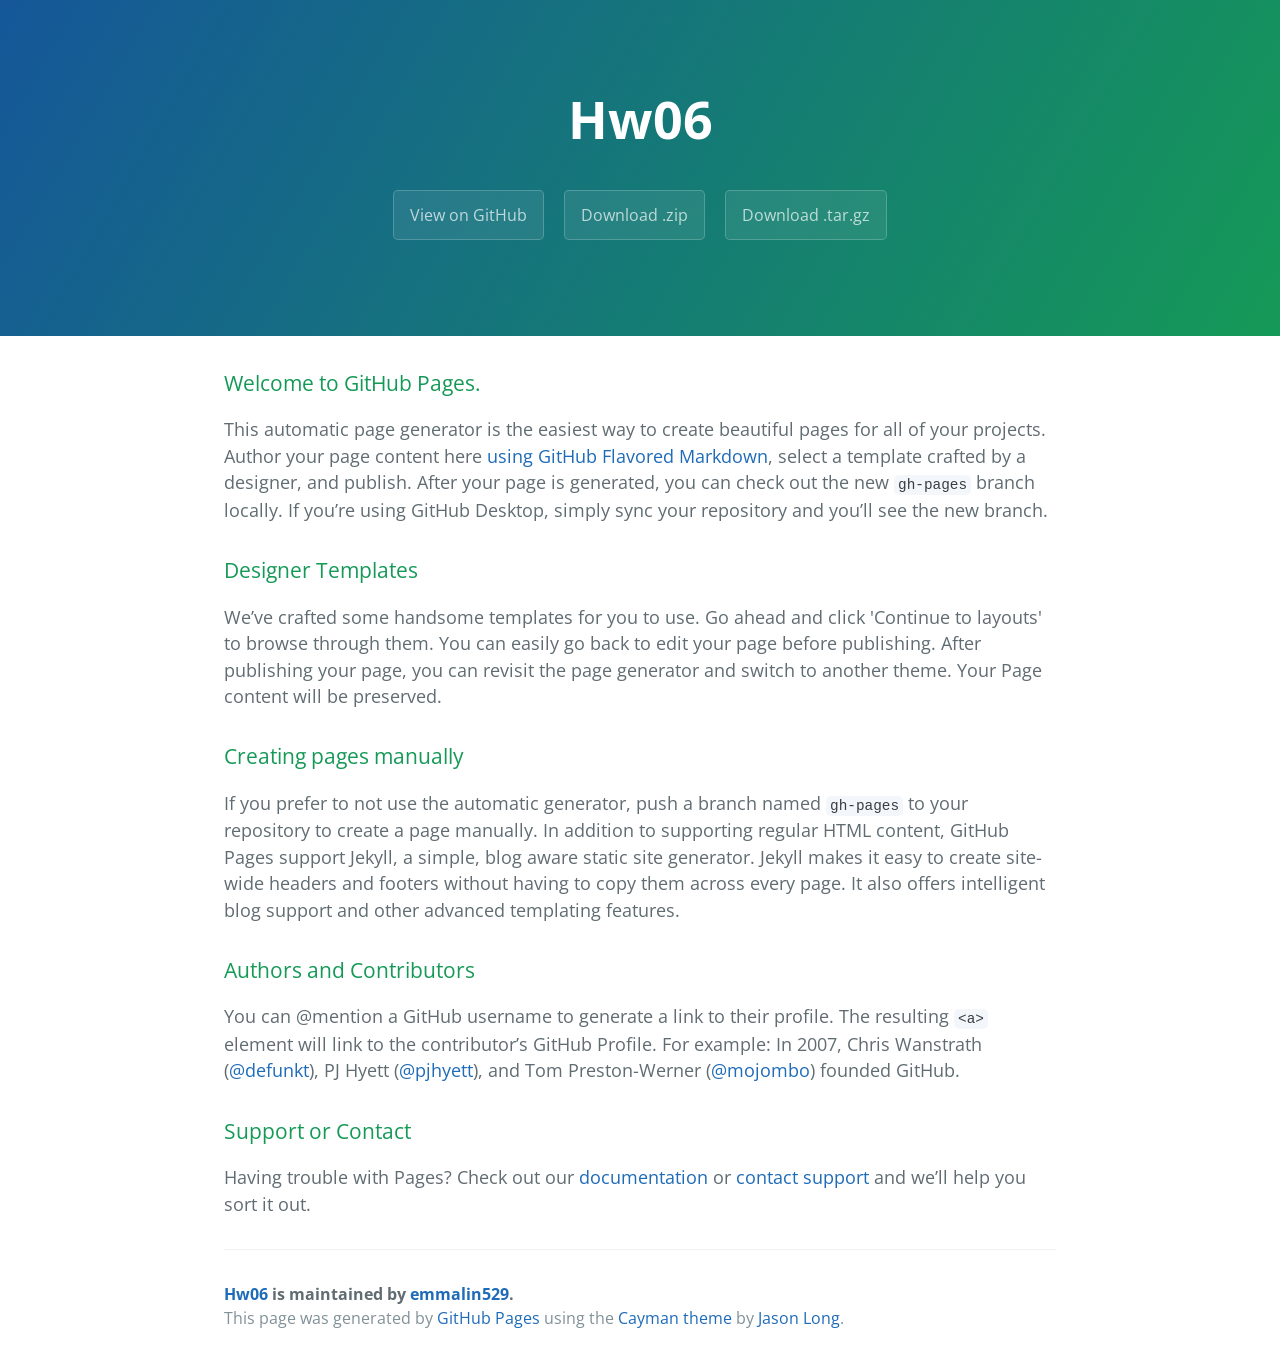
<file: index.html>
<!DOCTYPE html>
<html lang="en-us">
  <head>
    <meta charset="UTF-8">
    <title>Hw06 by emmalin529</title>
    <meta name="viewport" content="width=device-width, initial-scale=1">
    <link rel="stylesheet" type="text/css" href="stylesheets/normalize.css" media="screen">
    <link href='https://fonts.googleapis.com/css?family=Open+Sans:400,700' rel='stylesheet' type='text/css'>
    <link rel="stylesheet" type="text/css" href="stylesheets/stylesheet.css" media="screen">
    <link rel="stylesheet" type="text/css" href="stylesheets/github-light.css" media="screen">
  </head>
  <body>
    <section class="page-header">
      <h1 class="project-name">Hw06</h1>
      <h2 class="project-tagline"></h2>
      <a href="https://github.com/emmalin529/hw06" class="btn">View on GitHub</a>
      <a href="https://github.com/emmalin529/hw06/zipball/master" class="btn">Download .zip</a>
      <a href="https://github.com/emmalin529/hw06/tarball/master" class="btn">Download .tar.gz</a>
    </section>

    <section class="main-content">
      <h3>
<a id="welcome-to-github-pages" class="anchor" href="#welcome-to-github-pages" aria-hidden="true"><span aria-hidden="true" class="octicon octicon-link"></span></a>Welcome to GitHub Pages.</h3>

<p>This automatic page generator is the easiest way to create beautiful pages for all of your projects. Author your page content here <a href="https://guides.github.com/features/mastering-markdown/">using GitHub Flavored Markdown</a>, select a template crafted by a designer, and publish. After your page is generated, you can check out the new <code>gh-pages</code> branch locally. If you’re using GitHub Desktop, simply sync your repository and you’ll see the new branch.</p>

<h3>
<a id="designer-templates" class="anchor" href="#designer-templates" aria-hidden="true"><span aria-hidden="true" class="octicon octicon-link"></span></a>Designer Templates</h3>

<p>We’ve crafted some handsome templates for you to use. Go ahead and click 'Continue to layouts' to browse through them. You can easily go back to edit your page before publishing. After publishing your page, you can revisit the page generator and switch to another theme. Your Page content will be preserved.</p>

<h3>
<a id="creating-pages-manually" class="anchor" href="#creating-pages-manually" aria-hidden="true"><span aria-hidden="true" class="octicon octicon-link"></span></a>Creating pages manually</h3>

<p>If you prefer to not use the automatic generator, push a branch named <code>gh-pages</code> to your repository to create a page manually. In addition to supporting regular HTML content, GitHub Pages support Jekyll, a simple, blog aware static site generator. Jekyll makes it easy to create site-wide headers and footers without having to copy them across every page. It also offers intelligent blog support and other advanced templating features.</p>

<h3>
<a id="authors-and-contributors" class="anchor" href="#authors-and-contributors" aria-hidden="true"><span aria-hidden="true" class="octicon octicon-link"></span></a>Authors and Contributors</h3>

<p>You can @mention a GitHub username to generate a link to their profile. The resulting <code>&lt;a&gt;</code> element will link to the contributor’s GitHub Profile. For example: In 2007, Chris Wanstrath (<a href="https://github.com/defunkt" class="user-mention">@defunkt</a>), PJ Hyett (<a href="https://github.com/pjhyett" class="user-mention">@pjhyett</a>), and Tom Preston-Werner (<a href="https://github.com/mojombo" class="user-mention">@mojombo</a>) founded GitHub.</p>

<h3>
<a id="support-or-contact" class="anchor" href="#support-or-contact" aria-hidden="true"><span aria-hidden="true" class="octicon octicon-link"></span></a>Support or Contact</h3>

<p>Having trouble with Pages? Check out our <a href="https://help.github.com/pages">documentation</a> or <a href="https://github.com/contact">contact support</a> and we’ll help you sort it out.</p>

      <footer class="site-footer">
        <span class="site-footer-owner"><a href="https://github.com/emmalin529/hw06">Hw06</a> is maintained by <a href="https://github.com/emmalin529">emmalin529</a>.</span>

        <span class="site-footer-credits">This page was generated by <a href="https://pages.github.com">GitHub Pages</a> using the <a href="https://github.com/jasonlong/cayman-theme">Cayman theme</a> by <a href="https://twitter.com/jasonlong">Jason Long</a>.</span>
      </footer>

    </section>

  
  </body>
</html>
</file>
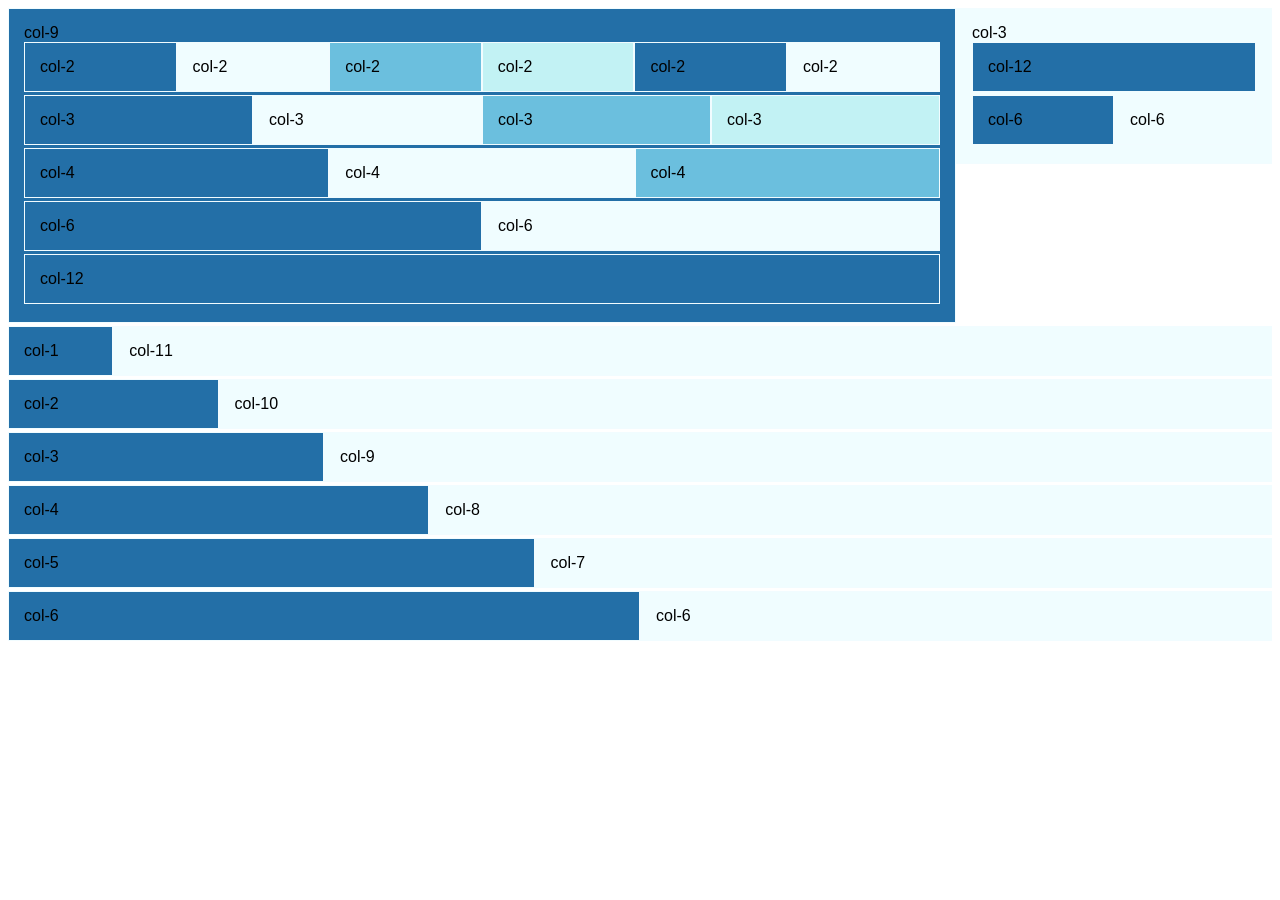
<file: 06-2.html>
<!doctype html>
<html>

<head>
    <meta charset="UTF-8">
    <title>HW006-2</title>
    <link rel="stylesheet" type="text/css" href="main02.css">
</head>

<body>
    <div class="row">
        <div class="col-9 bgTest">
            col-9
            <div class="row">
                <div class="col-2 bgTest">
                    col-2
                </div>
                <div class="col-2 bgTest">
                    col-2
                </div>
                <div class="col-2 bgTest">
                    col-2
                </div>
                <div class="col-2 bgTest">
                    col-2
                </div>
                <div class="col-2 bgTest">
                    col-2
                </div>
                <div class="col-2 bgTest">
                    col-2
                </div>
            </div>
            <div class="row">
                <div class="col-3 bgTest">
                    col-3
                </div>
                <div class="col-3 bgTest">
                    col-3
                </div>
                <div class="col-3 bgTest">
                    col-3
                </div>
                <div class="col-3 bgTest">
                    col-3
                </div>
            </div>
            <div class="row">
                <div class="col-4 bgTest">
                    col-4
                </div>
                <div class="col-4 bgTest">
                    col-4
                </div>
                <div class="col-4 bgTest">
                    col-4
                </div>
            </div>
            <div class="row">
                <div class="col-6 bgTest">
                    col-6
                </div>
                <div class="col-6 bgTest">
                    col-6
                </div>
            </div>
            <div class="row">
                <div class="col-12 bgTest">
                    col-12
                </div>
            </div>
        </div>
        <div class="col-3 bgTest">
            col-3
            <div class="row">
                <div class="col-12 bgTest">
                    col-12
                </div>
            </div>
            <div class="row">
                <div class="col-6 bgTest">
                    col-6
                </div>
                <div class="col-6 bgTest">
                    col-6
                </div>
            </div>
        </div>
    </div>
    <div class="row">
        <div class="col-1 bgTest">
            col-1
        </div>
        <div class="col-11 bgTest">
            col-11
        </div>

    </div>
    <div class="row">
        <div class="col-2 bgTest">
            col-2
        </div>
        <div class="col-10 bgTest">
            col-10
        </div>


    </div>
    <div class="row">
        <div class="col-3 bgTest">
            col-3
        </div>
        <div class="col-9 bgTest">
            col-9
        </div>


    </div>
    <div class="row">
        <div class="col-4 bgTest">
            col-4
        </div>
        <div class="col-8 bgTest">
            col-8
        </div>


    </div>
    <div class="row">
        <div class="col-5 bgTest">
            col-5
        </div>
        <div class="col-7 bgTest">
            col-7
        </div>


    </div>
    <div class="row">
        <div class="col-6 bgTest">
            col-6
        </div>
        <div class="col-6 bgTest">
            col-6
        </div>

    </div>










</body>

</html>
</file>
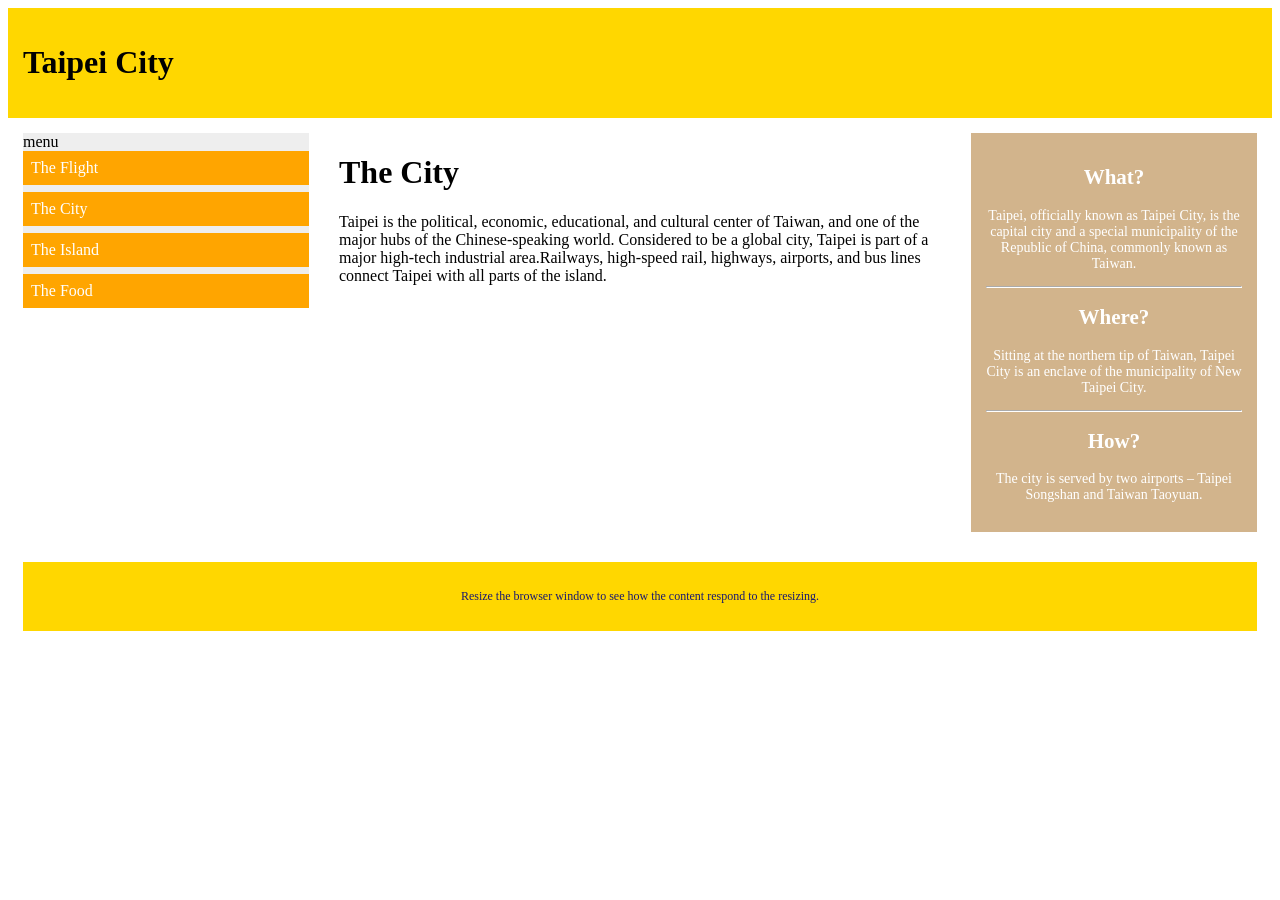
<file: 06-4.html>
<!doctype html>
<html>

<head>
    <meta charset="UTF-8">
    <title>HW006-4</title>
    <link rel="stylesheet" type="text/css" href="main04.css">
</head>

<body>
    <div class="row">
        <div class="header col-12">
            <h1>Taipei City</h1>
        </div>
    </div>

    <div class="row">
        <div class="col-3">
            <div class="menu">
                menu
                <ul>
                    <li>The Flight</li>
                    <li>The City</li>
                    <li>The Island</li>
                    <li>The Food</li>
                </ul>
            </div>
        </div>

        <div class="col-6">
            <h1>The City</h1>
            <p>Taipei is the political, economic, educational, and cultural center of Taiwan, and one of the major hubs of the Chinese-speaking world. Considered to be a global city, Taipei is part of a major high-tech industrial area.Railways, high-speed rail, highways, airports, and bus lines connect Taipei with all parts of the island.</p>
        </div>

        <div class="right">
            <div class="col-3">
                <div class="aside">
                    <h2>What?</h2>
                    <p>Taipei, officially known as Taipei City, is the capital city and a special municipality of the Republic of China, commonly known as Taiwan. </p>
                    <hr>
                    <h2>Where?</h2>
                    <p>Sitting at the northern tip of Taiwan, Taipei City is an enclave of the municipality of New Taipei City.</p>
                    <hr>
                    <h2>How?</h2>
                    <p>The city is served by two airports – Taipei Songshan and Taiwan Taoyuan.</p>
                </div>
            </div>
        </div>


        <div class="row">
            <div class="col-12">
                <div class="footer">
                    <p>Resize the browser window to see how the content respond to the resizing.</p>
                </div>
            </div>
        </div>

</body>

</html>
</file>
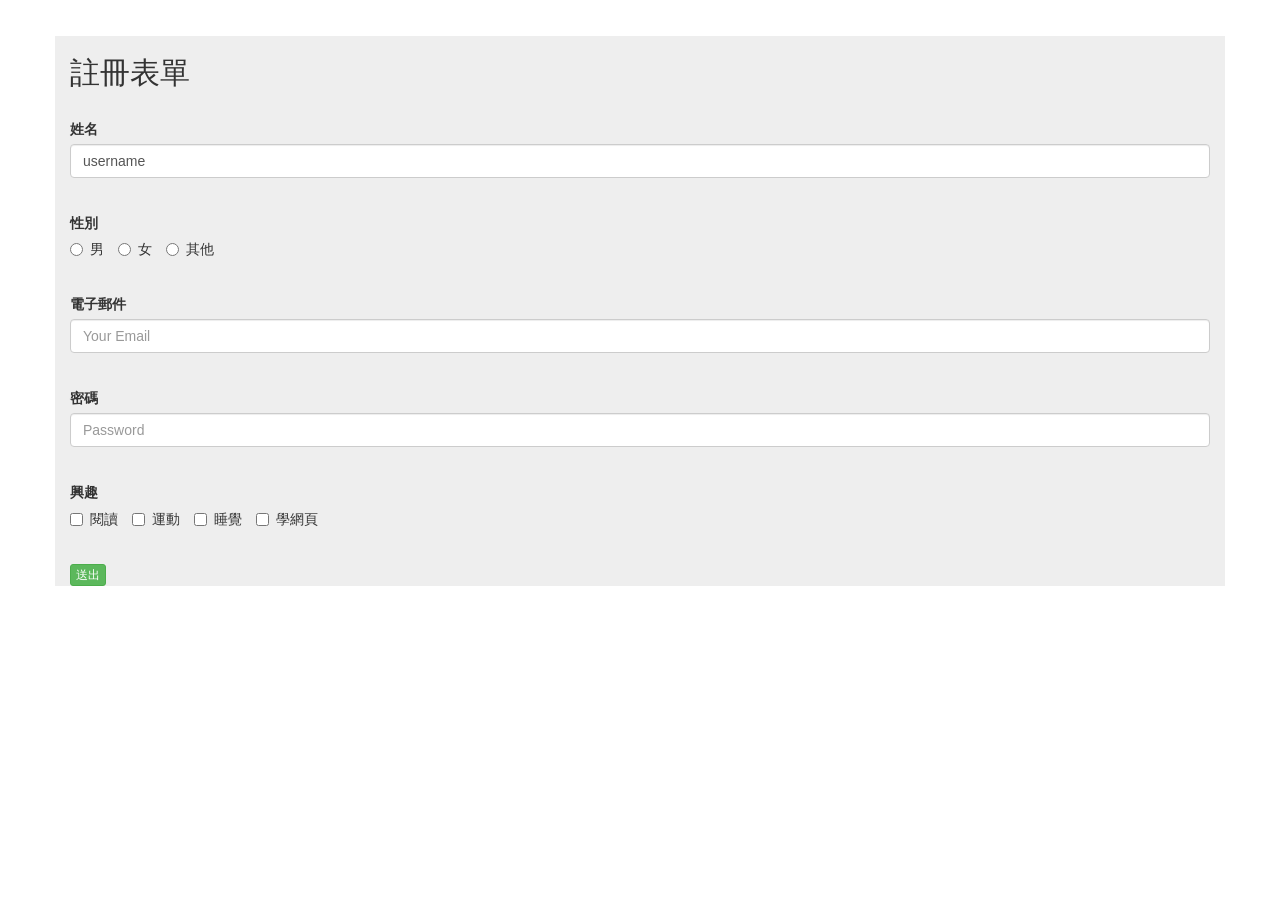
<file: hw07-1.html>
<!doctype html>
<html>
<head>
    <meta charset="UTF-8">
    <title>hw07-1</title>
    <link rel="stylesheet" type="text/css" href="css/bootstrap.css">
    <link rel="stylesheet" type="text/css" href="main07-1.css">
</head>
<body>
<div class="container">
  <h2>註冊表單</h2>
  <br>
  
  <form method="POST" action="https://docs.google.com/forms/d/e/1FAIpQLSc32-qv2-Ej1AXF3pPDVA1tXBcoit0z6U3VHGWM15VLommyxw/formResponse">
    <div class="form-group">
      <label>姓名</label>
      <input type="text" class="form-control" placeholder="Your Name" value="username">
    </div>
    <br>
    <div class="form-group">
      <label>性別</label>
      <div>
        <label class="radio-inline">
    <input type="radio" name="gender" value="male">男
    </label>
    <label class="radio-inline">
    <input type="radio" name="gender" value="female">女
    </label>
    <label class="radio-inline">
    <input type="radio" name="gender" value="other">其他
    </label>
      </div>
    </div>
    <div class="form-group">
      <br>
      <label>電子郵件</label>
      <input type="email" class="form-control" placeholder="Your Email">
    </div>
    <div class="form-group">
      <br>
      <label>密碼</label>
      <input type="password" class="form-control"  placeholder="Password">
    </div>
    <div class="form-group">
      <br>
      <label>興趣</label>
      <div>
        <label class="checkbox-inline">
    <input type="checkbox" name="intersting" >閱讀
    </label>
    <label class="checkbox-inline">
    <input type="checkbox" name="intersting" >運動
    </label>
    <label class="checkbox-inline">
    <input type="checkbox" name="intersting"> 睡覺
    </label>
    <label class="checkbox-inline">
    <input type="checkbox" name="intersting" >學網頁
    </label>
      </div>
    </div>
    <br>
    <button type="submit" class="btn btn-success btn-xs">送出</button>
  </form>
</div>

</body>
</html>
</file>
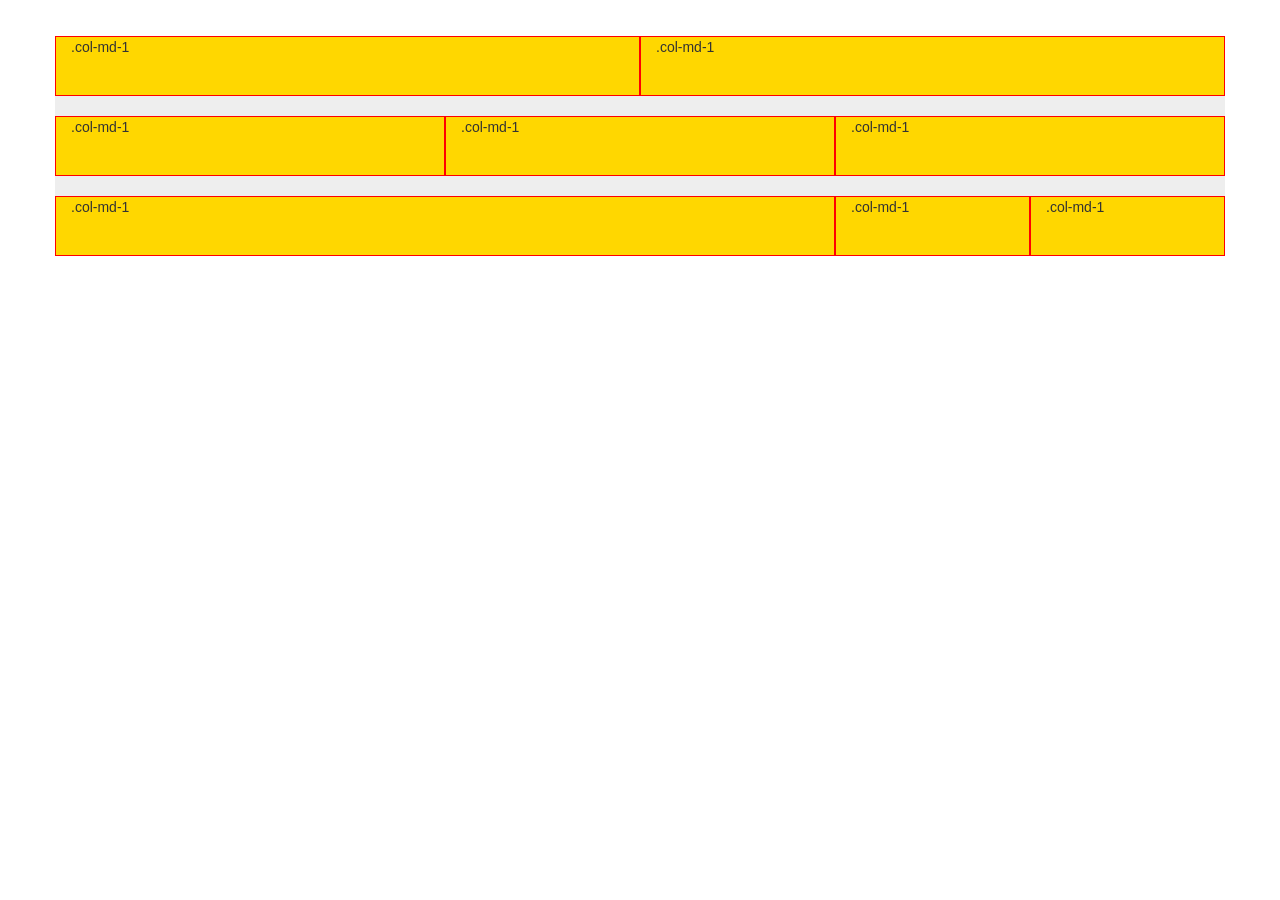
<file: hw07-2.html>
<!doctype html>
<html>

<head>
    <meta charset="UTF-8">
    <title>hw07-2</title>
    <link rel="stylesheet" type="text/css" href="css/bootstrap.css">
    <link rel="stylesheet" type="text/css" href="main07-1.css">
</head>

<body>
    <div class="container">
        <div class="row">
            <div class="col-xs-6">.col-md-1</div>
            <div class="col-xs-6">.col-md-1</div>
        </div>
        <br>
        <div class="row">
            <div class="col-xs-6 col-md-4">.col-md-1</div>
            <div class="col-xs-6 col-md-4">.col-md-1</div>
            <div class="col-xs-6 col-md-4">.col-md-1</div>
        </div>
        <br>
        <div class="row">
            <div class="col-xs-12 col-sm-6 col-md-8">.col-md-1</div>
            <div class="col-xs-12 col-sm-6 col-md-2">.col-md-1</div>
            <div class="col-xs-12 col-sm-6 col-md-2">.col-md-1</div>
        </div>


</body>

</html>
</file>
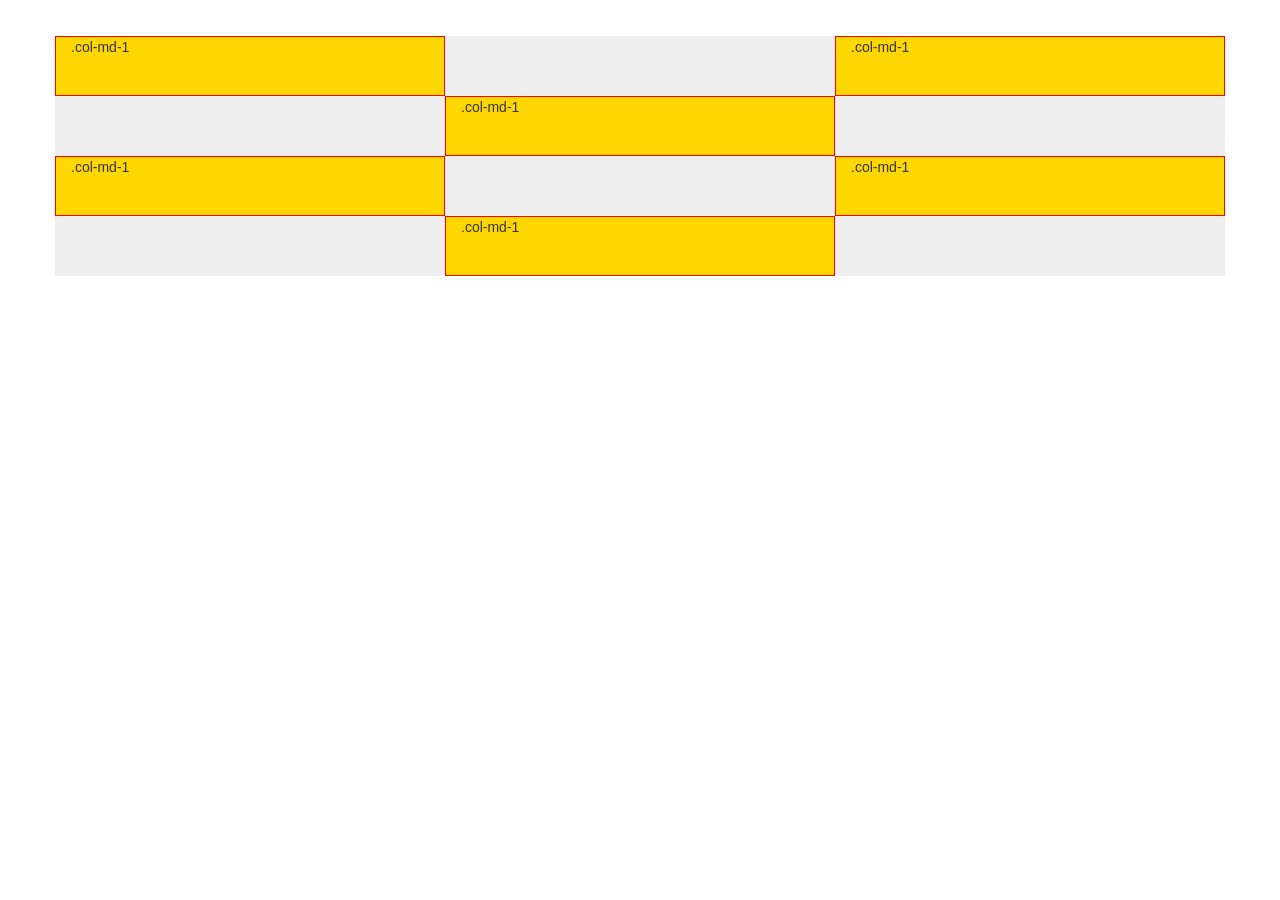
<file: hw07-3.html>
<!doctype html>
<html>

<head>
    <meta charset="UTF-8">
    <title>hw07-3</title>
    <link rel="stylesheet" type="text/css" href="css/bootstrap.css">
    <link rel="stylesheet" type="text/css" href="main07-1.css">
</head>

<body>
    <div class="container">
        <div class="row">
            <div class="col-xs-4">.col-md-1</div>
            <div class="col-xs-4 col-xs-offset-4">.col-md-1</div>
            <div class="col-xs-4 col-xs-offset-4">.col-md-1</div>
        </div>
        <div class="row">
            <div class="col-xs-4">.col-md-1</div>
            <div class="col-xs-4 col-xs-offset-4">.col-md-1</div>
            <div class="col-xs-4 col-xs-offset-4">.col-md-1</div>
        </div>



</body>

</html>
</file>
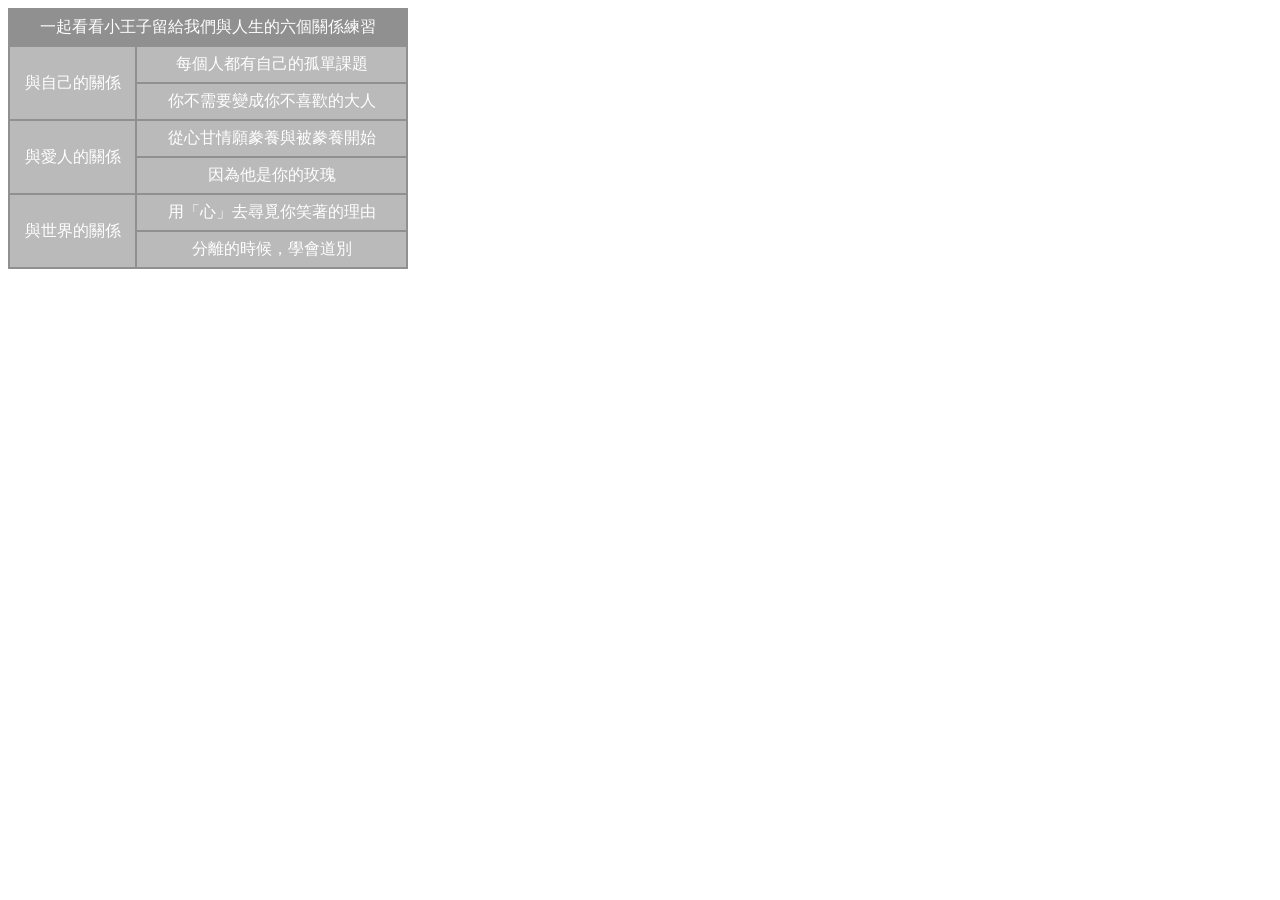
<file: 1222/1221-3.html>
<!doctype html>
<html>
<head>
    <meta charset="UTF-8">
    <title>hw-3</title>
    <link rel="stylesheet" type="text/css" href="1221-3.css">
     <script src="http://ajax.googleapis.com/ajax/libs/jquery/1.12.4/jquery.min.js"></script>
    <script src="script-2.js"></script>
</head>
<body>
    <script src="https://code.jquery.com/jquery-3.1.0.js"></script>
    <table>
  <tr>
    <td colspan="2">一起看看小王子留給我們與人生的六個關係練習</td>
  </tr>
  <tr class="down">
    <td rowspan="2">與自己的關係</td>
    <td>每個人都有自己的孤單課題</td>
  </tr>
  <tr class="down">
    <td>你不需要變成你不喜歡的大人</td>
  </tr>
  <tr class="down">
    <td rowspan="2">與愛人的關係</td>
    <td>從心甘情願豢養與被豢養開始</td>
  </tr>
  <tr class="down">
    <td>因為他是你的玫瑰</td>
  </tr>
  <tr class="down">
    <td rowspan="2">與世界的關係</td>
    <td>用「心」去尋覓你笑著的理由</td>
  </tr>
  <tr class="down">
    <td>分離的時候，學會道別</td>
  </tr>
</table>



</body>
</html>
</file>
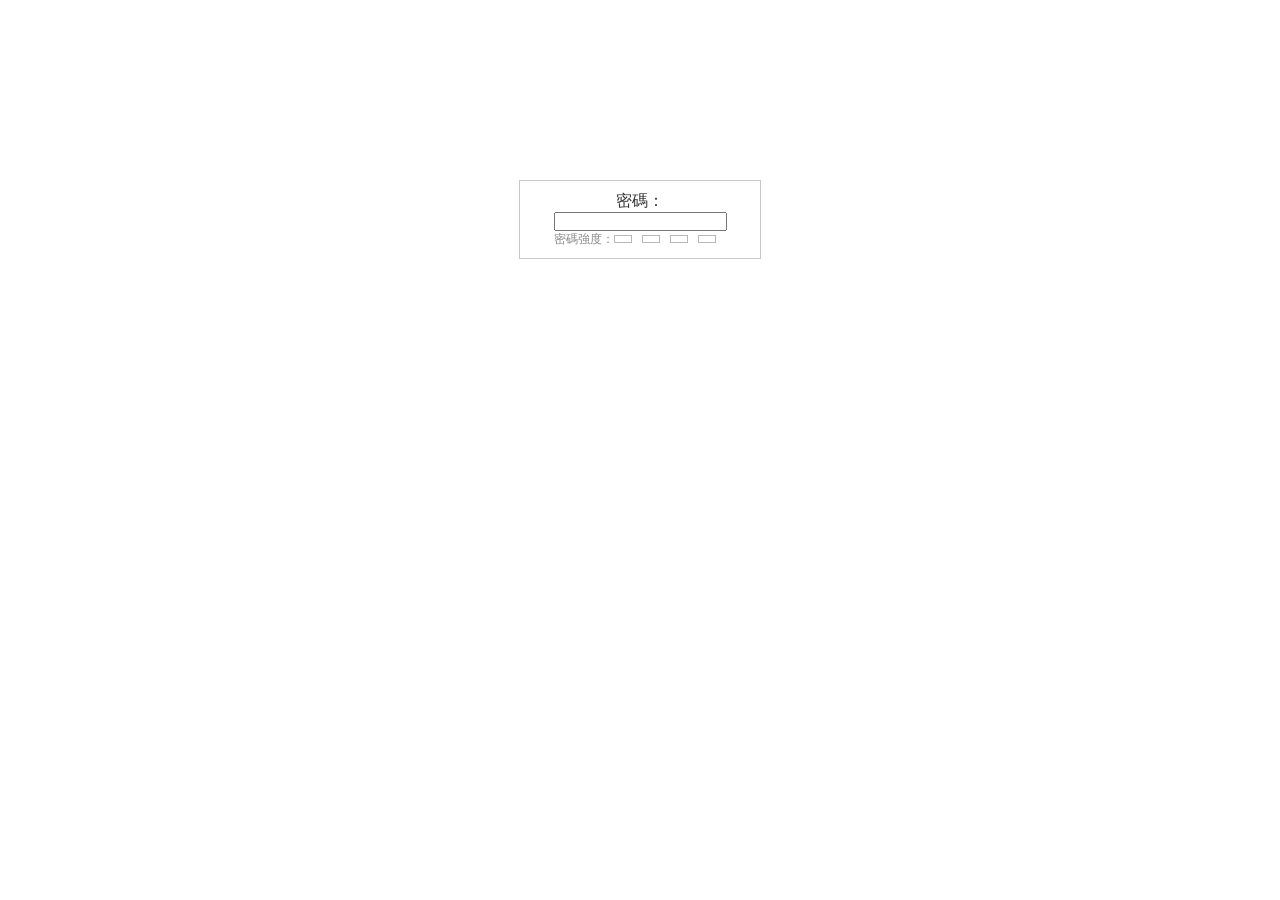
<file: 1222/1221-5.html>
<!doctype html>
<html>
<head>
    <meta charset="UTF-8">
    <title>hw-5</title>
    <script src="http://ajax.googleapis.com/ajax/libs/jquery/1.12.4/jquery.min.js"></script>
    <script src="1221-5.js"></script>
    <link rel="stylesheet" type="text/css" href="1221-5.css">
</head>
<body>
<div id="password">
	密碼：<input type="password"  autocomplete="off" />
	<p>密碼強度：<span class="tips" level="0"></span><span class="tips" level="1"></span><span class="tips" level="2"></span><span class="tips" level="3"></span></p>
</div>



</body>
</html>
</file>
<file: stylesheets/stylesheet.css>
* {
  box-sizing: border-box; }

body {
  padding: 0;
  margin: 0;
  font-family: "Open Sans", "Helvetica Neue", Helvetica, Arial, sans-serif;
  font-size: 16px;
  line-height: 1.5;
  color: #606c71; }

a {
  color: #1e6bb8;
  text-decoration: none; }
  a:hover {
    text-decoration: underline; }

.btn {
  display: inline-block;
  margin-bottom: 1rem;
  color: rgba(255, 255, 255, 0.7);
  background-color: rgba(255, 255, 255, 0.08);
  border-color: rgba(255, 255, 255, 0.2);
  border-style: solid;
  border-width: 1px;
  border-radius: 0.3rem;
  transition: color 0.2s, background-color 0.2s, border-color 0.2s; }
  .btn + .btn {
    margin-left: 1rem; }

.btn:hover {
  color: rgba(255, 255, 255, 0.8);
  text-decoration: none;
  background-color: rgba(255, 255, 255, 0.2);
  border-color: rgba(255, 255, 255, 0.3); }

@media screen and (min-width: 64em) {
  .btn {
    padding: 0.75rem 1rem; } }

@media screen and (min-width: 42em) and (max-width: 64em) {
  .btn {
    padding: 0.6rem 0.9rem;
    font-size: 0.9rem; } }

@media screen and (max-width: 42em) {
  .btn {
    display: block;
    width: 100%;
    padding: 0.75rem;
    font-size: 0.9rem; }
    .btn + .btn {
      margin-top: 1rem;
      margin-left: 0; } }

.page-header {
  color: #fff;
  text-align: center;
  background-color: #159957;
  background-image: linear-gradient(120deg, #155799, #159957); }

@media screen and (min-width: 64em) {
  .page-header {
    padding: 5rem 6rem; } }

@media screen and (min-width: 42em) and (max-width: 64em) {
  .page-header {
    padding: 3rem 4rem; } }

@media screen and (max-width: 42em) {
  .page-header {
    padding: 2rem 1rem; } }

.project-name {
  margin-top: 0;
  margin-bottom: 0.1rem; }

@media screen and (min-width: 64em) {
  .project-name {
    font-size: 3.25rem; } }

@media screen and (min-width: 42em) and (max-width: 64em) {
  .project-name {
    font-size: 2.25rem; } }

@media screen and (max-width: 42em) {
  .project-name {
    font-size: 1.75rem; } }

.project-tagline {
  margin-bottom: 2rem;
  font-weight: normal;
  opacity: 0.7; }

@media screen and (min-width: 64em) {
  .project-tagline {
    font-size: 1.25rem; } }

@media screen and (min-width: 42em) and (max-width: 64em) {
  .project-tagline {
    font-size: 1.15rem; } }

@media screen and (max-width: 42em) {
  .project-tagline {
    font-size: 1rem; } }

.main-content :first-child {
  margin-top: 0; }
.main-content img {
  max-width: 100%; }
.main-content h1, .main-content h2, .main-content h3, .main-content h4, .main-content h5, .main-content h6 {
  margin-top: 2rem;
  margin-bottom: 1rem;
  font-weight: normal;
  color: #159957; }
.main-content p {
  margin-bottom: 1em; }
.main-content code {
  padding: 2px 4px;
  font-family: Consolas, "Liberation Mono", Menlo, Courier, monospace;
  font-size: 0.9rem;
  color: #383e41;
  background-color: #f3f6fa;
  border-radius: 0.3rem; }
.main-content pre {
  padding: 0.8rem;
  margin-top: 0;
  margin-bottom: 1rem;
  font: 1rem Consolas, "Liberation Mono", Menlo, Courier, monospace;
  color: #567482;
  word-wrap: normal;
  background-color: #f3f6fa;
  border: solid 1px #dce6f0;
  border-radius: 0.3rem; }
  .main-content pre > code {
    padding: 0;
    margin: 0;
    font-size: 0.9rem;
    color: #567482;
    word-break: normal;
    white-space: pre;
    background: transparent;
    border: 0; }
.main-content .highlight {
  margin-bottom: 1rem; }
  .main-content .highlight pre {
    margin-bottom: 0;
    word-break: normal; }
.main-content .highlight pre, .main-content pre {
  padding: 0.8rem;
  overflow: auto;
  font-size: 0.9rem;
  line-height: 1.45;
  border-radius: 0.3rem; }
.main-content pre code, .main-content pre tt {
  display: inline;
  max-width: initial;
  padding: 0;
  margin: 0;
  overflow: initial;
  line-height: inherit;
  word-wrap: normal;
  background-color: transparent;
  border: 0; }
  .main-content pre code:before, .main-content pre code:after, .main-content pre tt:before, .main-content pre tt:after {
    content: normal; }
.main-content ul, .main-content ol {
  margin-top: 0; }
.main-content blockquote {
  padding: 0 1rem;
  margin-left: 0;
  color: #819198;
  border-left: 0.3rem solid #dce6f0; }
  .main-content blockquote > :first-child {
    margin-top: 0; }
  .main-content blockquote > :last-child {
    margin-bottom: 0; }
.main-content table {
  display: block;
  width: 100%;
  overflow: auto;
  word-break: normal;
  word-break: keep-all; }
  .main-content table th {
    font-weight: bold; }
  .main-content table th, .main-content table td {
    padding: 0.5rem 1rem;
    border: 1px solid #e9ebec; }
.main-content dl {
  padding: 0; }
  .main-content dl dt {
    padding: 0;
    margin-top: 1rem;
    font-size: 1rem;
    font-weight: bold; }
  .main-content dl dd {
    padding: 0;
    margin-bottom: 1rem; }
.main-content hr {
  height: 2px;
  padding: 0;
  margin: 1rem 0;
  background-color: #eff0f1;
  border: 0; }

@media screen and (min-width: 64em) {
  .main-content {
    max-width: 64rem;
    padding: 2rem 6rem;
    margin: 0 auto;
    font-size: 1.1rem; } }

@media screen and (min-width: 42em) and (max-width: 64em) {
  .main-content {
    padding: 2rem 4rem;
    font-size: 1.1rem; } }

@media screen and (max-width: 42em) {
  .main-content {
    padding: 2rem 1rem;
    font-size: 1rem; } }

.site-footer {
  padding-top: 2rem;
  margin-top: 2rem;
  border-top: solid 1px #eff0f1; }

.site-footer-owner {
  display: block;
  font-weight: bold; }

.site-footer-credits {
  color: #819198; }

@media screen and (min-width: 64em) {
  .site-footer {
    font-size: 1rem; } }

@media screen and (min-width: 42em) and (max-width: 64em) {
  .site-footer {
    font-size: 1rem; } }

@media screen and (max-width: 42em) {
  .site-footer {
    font-size: 0.9rem; } }
</file>
<file: stylesheets/github-light.css>
/*
The MIT License (MIT)

Copyright (c) 2016 GitHub, Inc.

Permission is hereby granted, free of charge, to any person obtaining a copy
of this software and associated documentation files (the "Software"), to deal
in the Software without restriction, including without limitation the rights
to use, copy, modify, merge, publish, distribute, sublicense, and/or sell
copies of the Software, and to permit persons to whom the Software is
furnished to do so, subject to the following conditions:

The above copyright notice and this permission notice shall be included in all
copies or substantial portions of the Software.

THE SOFTWARE IS PROVIDED "AS IS", WITHOUT WARRANTY OF ANY KIND, EXPRESS OR
IMPLIED, INCLUDING BUT NOT LIMITED TO THE WARRANTIES OF MERCHANTABILITY,
FITNESS FOR A PARTICULAR PURPOSE AND NONINFRINGEMENT. IN NO EVENT SHALL THE
AUTHORS OR COPYRIGHT HOLDERS BE LIABLE FOR ANY CLAIM, DAMAGES OR OTHER
LIABILITY, WHETHER IN AN ACTION OF CONTRACT, TORT OR OTHERWISE, ARISING FROM,
OUT OF OR IN CONNECTION WITH THE SOFTWARE OR THE USE OR OTHER DEALINGS IN THE
SOFTWARE.

*/

.pl-c /* comment */ {
  color: #969896;
}

.pl-c1 /* constant, variable.other.constant, support, meta.property-name, support.constant, support.variable, meta.module-reference, markup.raw, meta.diff.header */,
.pl-s .pl-v /* string variable */ {
  color: #0086b3;
}

.pl-e /* entity */,
.pl-en /* entity.name */ {
  color: #795da3;
}

.pl-smi /* variable.parameter.function, storage.modifier.package, storage.modifier.import, storage.type.java, variable.other */,
.pl-s .pl-s1 /* string source */ {
  color: #333;
}

.pl-ent /* entity.name.tag */ {
  color: #63a35c;
}

.pl-k /* keyword, storage, storage.type */ {
  color: #a71d5d;
}

.pl-s /* string */,
.pl-pds /* punctuation.definition.string, string.regexp.character-class */,
.pl-s .pl-pse .pl-s1 /* string punctuation.section.embedded source */,
.pl-sr /* string.regexp */,
.pl-sr .pl-cce /* string.regexp constant.character.escape */,
.pl-sr .pl-sre /* string.regexp source.ruby.embedded */,
.pl-sr .pl-sra /* string.regexp string.regexp.arbitrary-repitition */ {
  color: #183691;
}

.pl-v /* variable */ {
  color: #ed6a43;
}

.pl-id /* invalid.deprecated */ {
  color: #b52a1d;
}

.pl-ii /* invalid.illegal */ {
  color: #f8f8f8;
  background-color: #b52a1d;
}

.pl-sr .pl-cce /* string.regexp constant.character.escape */ {
  font-weight: bold;
  color: #63a35c;
}

.pl-ml /* markup.list */ {
  color: #693a17;
}

.pl-mh /* markup.heading */,
.pl-mh .pl-en /* markup.heading entity.name */,
.pl-ms /* meta.separator */ {
  font-weight: bold;
  color: #1d3e81;
}

.pl-mq /* markup.quote */ {
  color: #008080;
}

.pl-mi /* markup.italic */ {
  font-style: italic;
  color: #333;
}

.pl-mb /* markup.bold */ {
  font-weight: bold;
  color: #333;
}

.pl-md /* markup.deleted, meta.diff.header.from-file */ {
  color: #bd2c00;
  background-color: #ffecec;
}

.pl-mi1 /* markup.inserted, meta.diff.header.to-file */ {
  color: #55a532;
  background-color: #eaffea;
}

.pl-mdr /* meta.diff.range */ {
  font-weight: bold;
  color: #795da3;
}

.pl-mo /* meta.output */ {
  color: #1d3e81;
}
</file>
<file: main02.css>
.col-1 {width: 8.33%;}
.col-2 {width: 16.66%;}
.col-3 {width: 25%;}
.col-4 {width: 33.33%;}
.col-5 {width: 41.66%;}
.col-6 {width: 50%;}
.col-7 {width: 58.33%;}
.col-8 {width: 66.66%;}
.col-9 {width: 75%;}
.col-10 {width: 83.33%;}
.col-11 {width: 91.66%;}
.col-12 {width: 100%;}

* {
  box-sizing: border-box;
  font-family: sans-serif;
}
.row::after {
    content: "";
    clear: both;
    display: block;
}
[class^="col-"] {
    float: left;
    padding: 15px;
}
.bgTest{
  background: #c2f2f4;
  border:1px solid #f1fcff;
  margin-bottom:3px;
}
.bgTest:nth-of-type(4n+1){
  background: #236fa7;
  
}
.bgTest:nth-of-type(4n+2){
  background: #f0fdff ;
  
}
.bgTest:nth-of-type(4n+3){
  background: #6bbfde ;
  
}
.row p{
  text-align:center;
}
</file>
<file: main04.css>
.header {
    background-color: Gold;
    color: #000;
    padding: 15px;
}

.footer {
    background-color: Gold;
    color: MidnightBlue;
    text-align: center;
    font-size: 12px;
    padding: 15px;
}

.menu {
    background-color: #eee;
}

.menu li {
    padding: 8px;
    margin-bottom: 7px;
    background-color: Orange;
    color: #ffffff;
}

.menu ul {
    list-style-type: none;
    margin: 0;
    padding: 0;
}

.menu li:hover {
    background-color: #0099cc;
}

.aside {
    background-color: Tan;
    padding: 15px;
    color: #ffffff;
    text-align: center;
    font-size: 14px;
}

* {
    font-family: lato;
    box-sizing: border-box;
    border-color: white;
}

.col-1 {
    width: 8.33%;
}

.col-2 {
    width: 16.66%;
}

.col-3 {
    width: 25%;
}

.col-4 {
    width: 33.33%;
}

.col-5 {
    width: 41.66%;
}

.col-6 {
    width: 50%;
}

.col-7 {
    width: 58.33%;
}

.col-8 {
    width: 66.66%;
}

.col-9 {
    width: 75%;
}

.col-10 {
    width: 83.33%;
}

.col-11 {
    width: 91.66%;
}

.col-12 {
    width: 100%;
}

.row::after {
    content: "";
    clear: both;
    display: block;
}

[class^="col-"] {
    float: left;
    padding: 15px;
    border-color: white;
}

@media (max-width: 767px) {
    [class^="col-"] {
        width: 100%;
    }
}

@media (min-width: 768px) and (max-width: 979px) {
    [class^="col-"] {
        /*        width: 100%;*/
    }
}

@media (min-width: 980px) {
    [class^="col-"] {
        /*        width: 100%;*/
    }
}
</file>
<file: main07-1.css>
.container{
  background: #eee;
  margin-top: 4vh;
}
.row div{
  border: 1px solid red;
  background: gold;
  height: 60px;
}
</file>
<file: 1222/1221-3.css>
body{
    font-family: sans-serif;
    color:white;
    text-align: center;
}
table{
    background: #909090;
    width: 400px;
}
tr{
    background: #909090;
    height: 35px;
}
.down{
    background: #bababa;
}
</file>
<file: 1222/1221-5.css>
*{margin:0;padding:0;}
#password{
	display:block;
    width: 200px;
	padding:10px 20px;
	border:1px solid #c8c8c8;
	color:#333;
    margin: 20vh auto 0;
    text-align:center;
}
#password>p{
	font-size: 12px;
    color: #888;
}
.tips{
	display:inline-block;
	padding:3px 8px;
	border:1px solid #b9b8b8;
	margin-right:10px;
}
</file>
